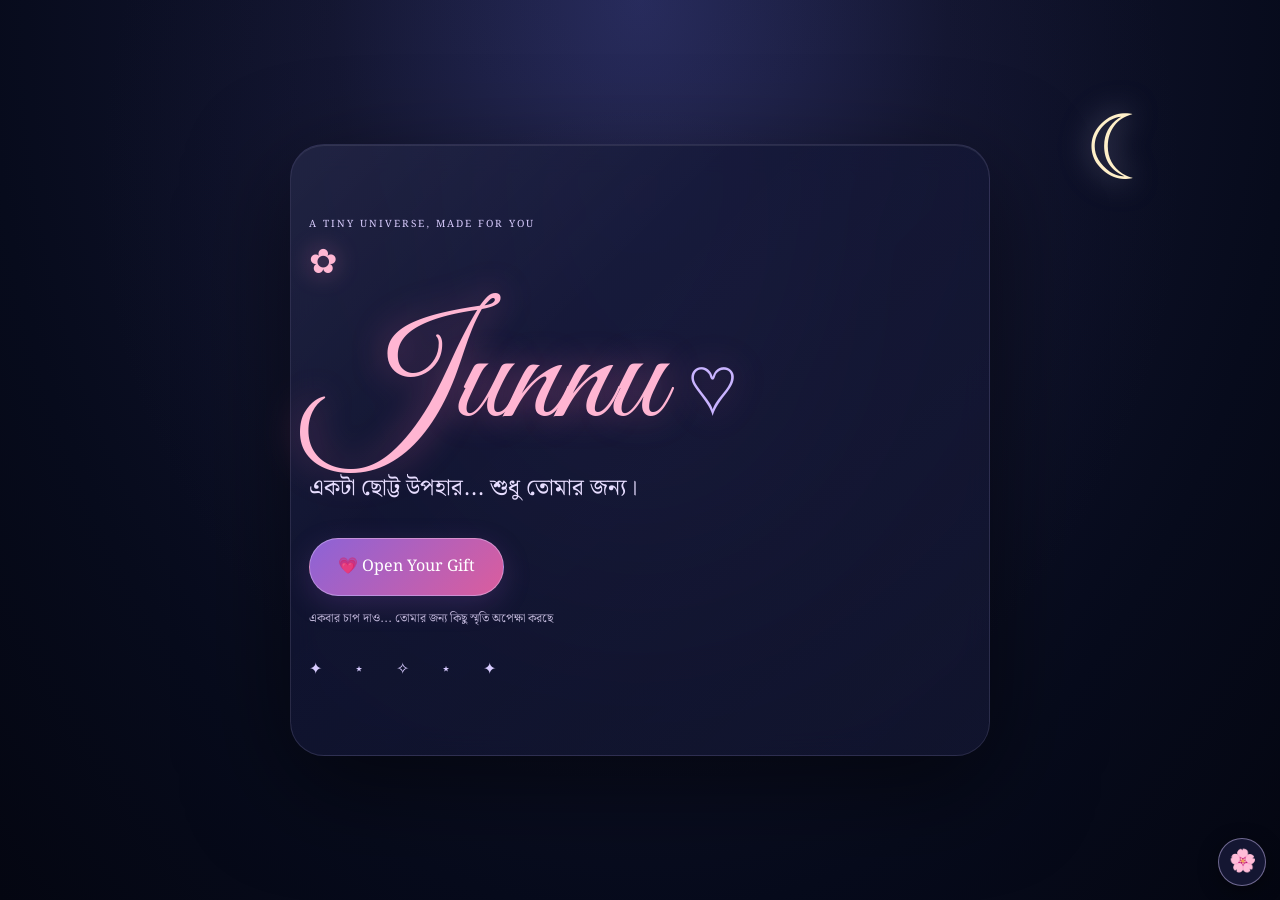
<file: index.html>
<!doctype html>
<html lang="bn">
<head>
  <meta charset="utf-8">
  <meta name="viewport" content="width=device-width,initial-scale=1,viewport-fit=cover">
  <meta name="theme-color" content="#070b1c">
  <meta name="description" content="জুন্নুর জন্য ছোট্ট একটা ব্যক্তিগত উপহার।">
  <title>শুধু তোমার জন্য ❤️</title>
  <link rel="preconnect" href="https://fonts.googleapis.com">
  <link rel="preconnect" href="https://fonts.gstatic.com" crossorigin>
  <link href="https://fonts.googleapis.com/css2?family=Noto+Serif+Bengali:wght@400;500;600;700&family=Great+Vibes&family=Playfair+Display:wght@500;600;700&display=swap" rel="stylesheet">
  <link rel="stylesheet" href="style.css">
</head>
<body>
  <div id="sky" aria-hidden="true"><div class="moon" id="moon">☾</div><div class="sky-glow"></div></div>
  <div id="bg" aria-hidden="true"></div>

  <section id="open" class="opening-screen">
    <div class="opening-card">
      <div class="eyebrow">A tiny universe, made for you</div>
      <div class="flower-mark" aria-hidden="true">✿</div>
      <h1>Junnu <span>♡</span></h1>
      <p class="sub">একটা ছোট্ট উপহার... শুধু তোমার জন্য।</p>
      <button class="btn primary-btn" id="go">💗 Open Your Gift</button>
      <div class="hint">একবার চাপ দাও... তোমার জন্য কিছু স্মৃতি অপেক্ষা করছে</div>
      <div class="opening-stars" aria-hidden="true">✦　⋆　✧　⋆　✦</div>
    </div>
  </section>

  <main id="exp">
    <section class="hero-section" id="beginning">
      <div class="inner">
        <div class="eyebrow">A little letter from my heart</div>
        <h2 class="section-script-title hero-title">তোমাকে কিছু কথা বলি... <span>♡</span></h2>
        <div class="box glass-panel">
          <div class="mini"><span>love</span><span>dear</span><span>smile</span><span>you</span><span>♡</span></div>
          <p class="typing" id="typing" aria-live="polite"></p>
          <div class="envwrap">
            <button class="env" id="env" aria-label="চিঠির খাম খোলো">
              <span class="back"></span><span class="flap"></span><span class="left"></span><span class="right"></span><span class="seal">♥</span>
            </button>
            <article class="letter" id="letterCard">
              <h3>শুধু তোমার জন্য</h3>
              <p>তুমি আমার জীবনের এমন এক অধ্যায়, যেটা শেষ হয়ে গেলেও কোনোদিন মুছে যাবে না। তোমার সঙ্গে কাটানো প্রতিটা মুহূর্ত আমার কাছে ভীষণ মূল্যবান। জীবনে অনেক মানুষ আসবে, অনেকেই হয়তো থেকে যাবে, কিন্তু তোমার জায়গাটা সবসময়ই আলাদা থাকবে। তোমাকে আমার জীবনে পাওয়াটা সত্যিই আমার সবচেয়ে সুন্দর প্রাপ্তিগুলোর একটি। ❤️</p>
            </article>
          </div>
          <div class="hint" id="eh">💌 খামটাতে একটু চাপ দাও</div>
        </div>

        <div id="surprise" class="surprise-panel glass-panel">
          <div class="eyebrow">One little surprise</div>
          <p>আরেকটা ছোট্ট দরজা খুলবে? ✨</p>
          <button class="btn" id="rb">✨ একটা ছোট্ট surprise</button>
          <div id="u" class="ulala">U lala<br><span>🙂👉🏻👈🏻</span></div>
        </div>

        <div class="message-reveal glass-panel" id="specialMessage">
          <div class="eyebrow">For you, always</div>
          <h2>For You 💗</h2>
          <p>কখনো কখনো তোমাকে খুব বেশি মনে পড়ে, অথচ সেই অনুভূতিটা ঠিক করে ভাষায় প্রকাশ করা যায় না। দূরে থেকেও তুমি আমার মনের এতটা কাছে যে, তোমাকে ছাড়া কিছু মুহূর্ত অসম্পূর্ণ লাগে। জানি না তুমি কতটা বুঝতে পারো, কিন্তু সত্যি বলতে—তোমাকে আমি প্রতিদিন একটু একটু করে মিস করি। তুমি আমার সেই মানুষ, যাকে কাছে পাওয়ার ইচ্ছে কখনো কমে না। 🌸❤️</p>
        </div>
      </div>
    </section>

    <section class="caption-section">
      <div class="inner">
        <div class="eyebrow">Little things that matter</div>
        <h2 class="section-script-title">কিছু ছোট্ট কথা ❤️</h2>
        <p class="section-intro">কিছু অনুভূতি ছোট্ট হলেও, মনের ভেতর অনেকটা জায়গা জুড়ে থাকে।</p>
        <div class="caption-grid">
          <button class="caption-card" type="button"><span class="icon">♡</span><h3>My Heartbeat</h3><small>Tap to open</small><span class="caption-text">তোমার কথা মনে পড়লেই অজান্তেই হাসি আসে, আর তোমাকে কাছে পাওয়ার ইচ্ছে আরও বেড়ে যায়। তোমাকে মিস করাটাও যেন এক সুন্দর অনুভূতি। 💗</span></button>
          <button class="caption-card" type="button"><span class="icon">★</span><h3>My Safe Place</h3><small>Tap to open</small><span class="caption-text">সবকিছু এলোমেলো হলেও, তোমার কথা মনে পড়লেই মনটা কেমন যেন শান্ত হয়ে যায়। তুমি আমার সেই ছোট্ট শান্তি, যাকে দূরে থেকেও ভীষণ আপন মনে হয়। 🌙❤️</span></button>
          <button class="caption-card" type="button"><span class="icon">∞</span><h3>My Forever Person</h3><small>Tap to open</small><span class="caption-text">সময় বদলাবে, দিন বদলাবে, হয়তো আমাদের চারপাশের অনেক কিছুই বদলে যাবে—তবুও আমার হৃদয়ে তোমার জন্য যে জায়গাটা, সেটা কোনোদিন বদলাবে না। তুমি ছিলে, আছো, আর আমার মনের খুব আপন একটা অংশ হয়েই থেকে যাবে। ❤️🌸</span></button>
          <button class="caption-card" type="button"><span class="icon">♧</span><h3>My Secret Keeper</h3><small>Tap to open</small><span class="caption-text">কিছু কথা সবাইকে বলা যায় না। কিছু অনুভূতি শুধু তোমার কাছেই safe। 🫶</span></button>
        </div>
      </div>
    </section>

    <section class="memory-jar-section" id="memoryJar">
      <div class="inner">
        <div class="eyebrow">A jar full of little feelings</div>
        <h2 class="section-script-title">স্মৃতির জার 🫙</h2>
        <p class="section-intro">জারটা খুলে একটা ছোট্ট কথা তুলে নাও। প্রতিবার নতুন একটা অনুভূতি পাবে।</p>
        <div class="jar-card glass-panel">
          <div class="jar-illustration" aria-hidden="true"><span>♡</span><span>✦</span><span>🌸</span><span>♥</span><span>✧</span></div>
          <p class="jar-note" id="jarNote">তোমার জন্য এখানে ১৮টা ছোট্ট অনুভূতি রাখা আছে।</p>
          <div class="jar-count" id="jarCount">১৮টি ছোট্ট কথা অপেক্ষায়</div>
          <button class="btn" id="drawNote">🫙 একটা স্মৃতি তুলে নাও</button>
        </div>
      </div>
    </section>

    <section class="open-when-section" id="openWhen">
      <div class="inner">
        <div class="eyebrow">For different kinds of days</div>
        <h2 class="section-script-title">যখন যেমন লাগবে 💌</h2>
        <p class="section-intro">যে অনুভূতিটা এখন দরকার, সেই চিঠিটায় চাপ দাও।</p>
        <div class="when-grid">
          <button class="when-card" data-when="miss"><span>🌙</span><strong>যখন আমাকে মিস করবে</strong><small>Open when you miss me</small></button>
          <button class="when-card" data-when="sad"><span>🫶</span><strong>যখন মন খারাপ থাকবে</strong><small>Open when you're sad</small></button>
          <button class="when-card" data-when="smile"><span>🌷</span><strong>যখন একটু হাসতে ইচ্ছে করবে</strong><small>Open when you need a smile</small></button>
          <button class="when-card" data-when="night"><span>✨</span><strong>রাতে ঘুমানোর আগে</strong><small>Open before you sleep</small></button>
        </div>
        <div class="when-letter glass-panel" id="whenLetter" aria-live="polite"><span class="letter-spark">✧</span><p>একটা চিঠি বেছে নাও। তোমার জন্য কিছু কথা আছে।</p></div>
      </div>
    </section>

    <section class="memory-section" id="herPhotos">
      <div class="inner"><div class="memory-shell glass-panel">
        <div class="memory-head"><div class="eyebrow">Moment 01 • Her Memories</div><h2>তোমার ছবিগুলো 🌸</h2><p>তোমাকে মোনে পড়লে আমি তোমার ছবি গুলো দেখি। সেই জন্য তোমাকে ভুলতে পারি না।</p></div>
        <div class="slideshow"><img class="slide-img active" id="herImg" alt="Her memory"><div class="slide-shade"></div><div class="slide-count" id="herCount"></div></div>
        <div class="slide-controls"><button class="round-btn" id="herPrev" aria-label="আগের ছবি">‹</button><div class="dots" id="herDots"></div><button class="round-btn" id="herNext" aria-label="পরের ছবি">›</button></div>
      </div></div>
    </section>

    <section class="memory-section" id="myPhotos">
      <div class="inner"><div class="memory-shell glass-panel">
        <div class="memory-head"><div class="eyebrow">Moment 02 • My Memories</div><h2>আমার ছবিগুলো 👦</h2><p>হয়তো আমাদের দেখা হবে না।কিন্তু আমাকে মনে পড়লে আমার ছবি গুলো দেখো।আমার ছবি গুলো দিয়ে গেলাম।</p></div>
        <div class="slideshow"><img class="slide-img active" id="myImg" alt="My memory"><div class="slide-shade"></div><div class="slide-count" id="myCount"></div></div>
        <div class="slide-controls"><button class="round-btn" id="myPrev" aria-label="আগের ছবি">‹</button><div class="dots" id="myDots"></div><button class="round-btn" id="myNext" aria-label="পরের ছবি">›</button></div>
      </div></div>
    </section>

    <section class="couple-section" id="couple"><div class="inner">
      <div class="eyebrow">Moment 03 • Us</div><h2 class="section-script-title">আমাদের ছবি 👫</h2>
      <p class="couple-sub">হয়তো বাস্তব না কিন্তু এই ছবিটা বাস্তব করা আমার সবচেয়ে বড় ইচ্ছা।</p>
      <div class="couple-grid" id="coupleGrid"></div>
    </div></section>

    <section class="dream-section" id="dreamUniverse"><div class="inner glass-panel dream-panel">
      <div class="eyebrow">Somewhere in my dream universe</div><h2 class="section-script-title">আমাদের ছোট্ট মহাবিশ্ব 🌌</h2>
      <div class="constellation" aria-hidden="true"><span>✦</span><span>·</span><span>★</span><span>·</span><span>✧</span><span>·</span><span>✦</span><i></i></div>
      <p>হয়তো সব ইচ্ছের বাস্তব ঠিকানা হয় না। তবুও কিছু মানুষ মনের আকাশে তারার মতো থেকে যায়—দূরে থেকেও, নিজের মতো করে আলো দিয়ে যায়। ❤️</p>
      <button class="btn" id="wishButton">✨ একটা ইচ্ছে পাঠাও</button><p class="wish-result" id="wishResult" aria-live="polite"></p>
    </div></section>

    <section class="ending"><div class="inner ending-card glass-panel">
      <div class="eyebrow">The End • But Not Really</div><div class="ending-flower">✿</div>
      <h2 class="section-script-title">শেষে শুধু এটুকুই... ❤️</h2>
      <p>অনেক কথা, অনেক ছবি, অনেক স্মৃতি—সবকিছুর শেষে একটা কথাই থেকে যায়। তুমি আমার কাছে সত্যিই অনেক special। যত দূরেই থাকো, আমার মনের এই ছোট্ট জায়গাটা তোমারই থাকবে। আর একটা কথা,প্রতি সপ্তাহে অন্তত একবার করে দেখো কারণ আমি সব সময় আপডেট করব।👍🏻</p>
      <button class="btn" id="backTopBtn">💗 আবার শুরু থেকে দেখো</button>
    </div></section>
  </main>

  <button id="petalButton" class="petal-button" aria-label="ফুলের পাপড়ি ছড়াও">🌸</button>
  <div class="toast" id="toast" role="status" aria-live="polite"></div>
  <script src="script.js"></script>
</body>
</html>
</file>
<file: style.css>
:root{--night:#070b1c;--night2:#10132d;--pink:#ffb5d2;--pink2:#ff6fae;--lilac:#c9b4ff;--cyan:#9feaff;--white:#fff8ff;--muted:#c7bfd9;--line:#ffffff20;--glass:#111329a8;--serif:"Noto Serif Bengali",serif;--script:"Great Vibes",cursive;--display:"Playfair Display",serif}
*{box-sizing:border-box}html{scroll-behavior:smooth;scroll-padding-top:18px}body{margin:0;min-height:100%;overflow-x:hidden;background:var(--night);color:var(--white);font-family:var(--serif);line-height:1.8}button{font:inherit}button:focus-visible{outline:2px solid var(--cyan);outline-offset:4px}body:before{content:"";position:fixed;inset:0;z-index:-10;background:radial-gradient(ellipse at 50% 0%,#252a5c 0,#11142e 34%,#070b1c 72%,#040611 100%)}#sky{position:fixed;inset:0;overflow:hidden;pointer-events:none;z-index:-5;background:radial-gradient(ellipse at 50% 20%,#36335f35,transparent 60%)}.moon{position:absolute;right:9%;top:8%;font-size:clamp(48px,9vw,90px);color:#fff0c9;text-shadow:0 0 30px #d9d3ff88;animation:moonGlow 5s ease-in-out infinite}.sky-glow{position:absolute;width:65vw;height:65vw;max-width:600px;max-height:600px;border-radius:50%;left:50%;top:10%;transform:translateX(-50%);background:radial-gradient(circle,#b49cff13,transparent 68%)}#bg{position:fixed;inset:0;overflow:hidden;pointer-events:none;z-index:-1}.spark{position:absolute;width:3px;height:3px;border-radius:50%;background:#fff5d9;box-shadow:0 0 10px #b9dfff;animation:twinkle 2.8s ease-in-out infinite}.particle{position:absolute;opacity:0;animation:floatUp linear forwards;text-shadow:0 0 15px currentColor}.petal{position:fixed;top:-30px;z-index:50;pointer-events:none;animation:petalFall linear forwards;filter:drop-shadow(0 0 5px #ff9fc777)}@keyframes twinkle{0%,100%{opacity:.15;transform:scale(.5)}50%{opacity:1;transform:scale(1.6)}}@keyframes floatUp{0%{opacity:0;transform:translateY(30px) rotate(0)}15%{opacity:.7}85%{opacity:.6}100%{opacity:0;transform:translateY(-160px) rotate(35deg)}}@keyframes petalFall{to{transform:translate3d(var(--drift),110vh,0) rotate(540deg);opacity:.1}}@keyframes moonGlow{50%{text-shadow:0 0 42px #d9d3ffcc}}section{position:relative;z-index:1;min-height:80svh;padding:78px 18px;display:grid;place-items:center}.inner{width:min(880px,100%);margin:0 auto;text-align:center}.opening-screen{min-height:100svh;padding:24px;overflow:hidden}.opening-card{width:min(700px,100%);padding:clamp(30px,7vw,70px) 18px;border:1px solid #d7c9ff25;border-radius:34px;background:linear-gradient(145deg,#171a3cc9,#0c1029c7);box-shadow:0 30px 100px #0008,inset 0 1px #ffffff15;backdrop-filter:blur(14px);position:relative}.opening-card:before,.glass-panel:before{content:"";position:absolute;inset:0;border-radius:inherit;pointer-events:none;background:linear-gradient(135deg,#ffffff0c,transparent 35%,#c9b4ff08)}.eyebrow{font-size:10px;letter-spacing:.2em;text-transform:uppercase;color:#d9ccff}.flower-mark,.ending-flower{font-size:34px;color:var(--pink);text-shadow:0 0 24px #ff83bb77;animation:flowerPulse 4s ease-in-out infinite}@keyframes flowerPulse{50%{transform:rotate(12deg) scale(1.08)}}h1{font:400 clamp(76px,20vw,150px)/1 var(--script);color:var(--pink);text-shadow:0 0 35px #ff6fae66;margin:12px 0}h1 span{font:400 .45em var(--serif);color:var(--lilac)}.sub{font-size:clamp(16px,4.5vw,23px);color:#e7ddff;margin:0 auto 28px}.btn{position:relative;border:1px solid #e9d7ff66;border-radius:999px;padding:12px 22px;background:linear-gradient(135deg,#8c63d7,#db5d9d);color:white;box-shadow:0 8px 28px #a05bce35;cursor:pointer;transition:transform .25s,box-shadow .25s;z-index:1}.btn:hover{transform:translateY(-2px);box-shadow:0 10px 32px #a05bce66}.primary-btn{font-size:16px;padding:14px 28px}.hint{font-size:12px;color:#bdb5d6;margin-top:12px}.opening-stars{margin-top:26px;color:#d8ccff;letter-spacing:.5em}.hero-section{padding-top:90px}.section-script-title{font:400 clamp(35px,8vw,60px)/1.3 var(--script);color:var(--pink);text-shadow:0 0 24px #ff6fae32;margin:12px 0 18px}.hero-title span{font-family:var(--serif);font-size:.6em}.glass-panel{position:relative;isolation:isolate;overflow:hidden;border:1px solid #c9b4ff2b;border-radius:26px;background:linear-gradient(145deg,#161a39d9,#0d1027e8);box-shadow:0 20px 65px #0004,inset 0 1px #ffffff0b;backdrop-filter:blur(12px)}.box{padding:25px clamp(14px,4vw,35px);margin:24px auto 0;max-width:680px}.mini{display:flex;justify-content:center;gap:9px;flex-wrap:wrap;margin-bottom:20px}.mini span{font-size:10px;letter-spacing:.12em;color:#d9cfff;border:1px solid #d6c5ff2b;border-radius:999px;padding:2px 10px}.typing{min-height:76px;max-width:540px;margin:0 auto 18px;color:#fff1fa;font-size:clamp(15px,3.8vw,18px)}.envwrap{position:relative;width:min(340px,90%);height:210px;margin:22px auto 0;perspective:900px}.env{position:absolute;bottom:0;left:50%;transform:translateX(-50%);width:230px;height:145px;border:0;background:transparent;cursor:pointer;z-index:3}.env .back,.env .flap,.env .left,.env .right{position:absolute;inset:0;display:block}.env .back{background:#b4a2ed;border-radius:7px;box-shadow:0 10px 25px #0005}.env .left{background:#9b87d6;clip-path:polygon(0 0,52% 50%,0 100%)}.env .right{background:#8e79cc;clip-path:polygon(100% 0,48% 50%,100% 100%)}.env .flap{background:#d0c2ff;clip-path:polygon(0 0,100% 0,50% 62%);transform-origin:top;transition:transform .65s;z-index:2}.env .seal{position:absolute;left:50%;top:47%;transform:translate(-50%,-50%);display:grid;place-items:center;width:38px;height:38px;border-radius:50%;background:#ffb5d2;color:#7b3d7b;font-size:20px;box-shadow:0 0 18px #ffb5d255;z-index:4}.env.open .flap{transform:rotateX(180deg)}.letter{position:absolute;left:50%;bottom:15px;transform:translate(-50%,25px) scale(.82);width:min(310px,94%);padding:19px 20px;background:linear-gradient(135deg,#fff9ff,#eee8ff);color:#382d50;border-radius:12px;box-shadow:0 12px 30px #0005;opacity:0;transition:all .8s ease;z-index:2;pointer-events:none}.env.open~.letter{opacity:1;transform:translate(-50%,-32px) scale(1);z-index:4;pointer-events:auto}.letter h3{font:600 22px var(--serif);margin:0 0 8px;color:#83508c}.letter p{font-size:13px;line-height:1.9;margin:0}.surprise-panel{margin:26px auto 0;padding:25px 18px;max-width:620px;opacity:0;transform:translateY(18px);transition:opacity .7s,transform .7s;pointer-events:none}.surprise-panel.show{opacity:1;transform:none;pointer-events:auto}.surprise-panel>p{color:#e8dfff}.ulala{font:400 clamp(38px,9vw,62px) var(--script);color:var(--pink);opacity:0;transform:scale(.7);transition:.5s;margin-top:15px}.ulala.show{opacity:1;transform:scale(1)}.ulala span{font:24px var(--serif)}.message-reveal{max-width:700px;margin:24px auto 0;padding:25px;opacity:0;transform:translateY(18px);transition:.8s}.message-reveal.show{opacity:1;transform:none}.message-reveal h2{font:600 26px var(--display);color:var(--pink);margin:8px 0}.message-reveal p{font-size:15px;line-height:2;margin:0;color:#eee8ff}.caption-section{background:linear-gradient(180deg,transparent,#17142e6b,transparent)}.section-intro{max-width:650px;margin:0 auto 28px;color:var(--muted);font-size:14px}.caption-grid{display:grid;grid-template-columns:repeat(2,minmax(0,1fr));gap:15px;margin-top:28px}.caption-card{position:relative;text-align:center;padding:22px 16px;border:1px solid #c9b4ff30;border-radius:20px;background:linear-gradient(145deg,#171b3bc9,#101329e8);color:var(--white);cursor:pointer;min-height:175px;transition:transform .25s,border-color .25s;overflow:hidden}.caption-card:hover{transform:translateY(-3px);border-color:#ffb5d277}.caption-card .icon{font-size:28px;color:var(--pink)}.caption-card h3{font:600 17px var(--display);margin:5px 0}.caption-card small{color:#bcb4d5;font-size:10px}.caption-text{display:block;max-height:0;opacity:0;overflow:hidden;transition:max-height .5s,opacity .4s,margin .4s;font-size:13px;line-height:1.9;color:#eee6ff}.caption-card.open .caption-text{max-height:240px;opacity:1;margin-top:14px}.memory-jar-section{background:radial-gradient(ellipse at center,#29214b66,transparent 65%)}.jar-card{max-width:570px;margin:0 auto;padding:25px 20px}.jar-illustration{width:112px;height:125px;margin:0 auto 20px;border:2px solid #c8b7ff99;border-top:5px solid #c8b7ff99;border-radius:20px 20px 28px 28px;background:linear-gradient(180deg,#b6a4ff18,#ffb5d218);display:flex;align-content:center;justify-content:center;align-items:center;flex-wrap:wrap;gap:7px;box-shadow:inset 0 0 25px #c9b4ff18,0 0 35px #c9b4ff15;transform:rotate(-3deg)}.jar-illustration span{color:var(--pink);font-size:22px}.jar-note{font-size:16px;color:#fff1fb;min-height:58px;margin:12px auto 8px;max-width:450px}.jar-count{font-size:11px;color:#bdb5d6;margin-bottom:15px}.when-grid{display:grid;grid-template-columns:repeat(2,minmax(0,1fr));gap:12px}.when-card{display:flex;flex-direction:column;align-items:center;gap:5px;padding:20px 12px;border:1px solid #c9b4ff2b;border-radius:18px;background:#151832c9;color:var(--white);cursor:pointer;transition:.25s}.when-card:hover,.when-card.active{border-color:#ffb5d2aa;background:#292143}.when-card span{font-size:27px}.when-card strong{font-size:14px;font-weight:500}.when-card small{font-size:10px;color:#bdb5d6}.when-letter{min-height:110px;margin-top:16px;padding:20px;display:grid;place-items:center;color:#f5eaff}.when-letter p{margin:0;font-size:14px}.letter-spark{color:var(--pink);font-size:22px}.memory-shell{padding:clamp(20px,5vw,35px);width:min(700px,100%);margin:0 auto}.memory-head h2{font:400 clamp(33px,8vw,52px) var(--script);color:var(--pink);margin:10px 0}.memory-head p{font-size:14px;color:#e2d9f2;line-height:1.9;max-width:570px;margin:0 auto 22px}.slideshow{position:relative;width:min(390px,100%);height:clamp(330px,105vw,510px);margin:0 auto;overflow:hidden;border-radius:18px;background:#090b18;border:1px solid #ffffff1c;box-shadow:0 15px 40px #0005}.slide-img{width:100%;height:100%;object-fit:contain;display:block;opacity:0;transform:scale(.985);transition:opacity .5s,transform .7s}.slide-img.active{opacity:1;transform:scale(1)}.slide-shade{position:absolute;inset:auto 0 0;height:25%;background:linear-gradient(transparent,#05061144);pointer-events:none}.slide-count{position:absolute;right:12px;bottom:10px;font:12px var(--display);color:white;background:#080b1cb8;border:1px solid #ffffff25;padding:4px 10px;border-radius:999px}.slide-controls{display:flex;align-items:center;justify-content:center;gap:12px;margin-top:14px}.round-btn{width:38px;height:38px;flex:0 0 38px;border:1px solid #c9b4ff55;border-radius:50%;background:#1a1d3c;color:#fff;font-size:28px;line-height:1;cursor:pointer}.dots{display:flex;justify-content:center;align-items:center;gap:5px;flex-wrap:wrap;max-width:70%;max-height:38px;overflow:auto}.dot{width:6px;height:6px;border-radius:50%;background:#8e88a7;display:block;border:0;padding:0;cursor:pointer;flex:0 0 6px}.dot.active{background:var(--pink);box-shadow:0 0 9px var(--pink);transform:scale(1.35)}.couple-section{background:linear-gradient(180deg,transparent,#16172f77,transparent)}.couple-sub{color:#e2d9f2;max-width:600px;margin:0 auto 22px}.couple-grid{width:min(430px,100%);margin:0 auto}.couple-card{padding:8px;border:1px solid #d4c2ff4d;border-radius:22px;background:#ffffff08;box-shadow:0 0 35px #c9b4ff13}.couple-card img{width:100%;max-height:540px;object-fit:contain;display:block;border-radius:15px}.dream-panel{max-width:700px;padding:clamp(25px,6vw,48px) 22px}.constellation{position:relative;display:flex;align-items:center;justify-content:center;gap:clamp(14px,5vw,42px);margin:28px 0;color:#ffe7b5;font-size:24px;text-shadow:0 0 15px #c9b4ff}.constellation i{position:absolute;width:180px;height:1px;background:linear-gradient(90deg,transparent,#d8c6ff88,transparent);transform:rotate(-13deg)}.dream-panel>p{max-width:540px;margin:0 auto 20px;color:#eee6ff;line-height:2}.wish-result{min-height:32px;color:var(--pink);font-size:14px;margin-top:12px}.ending{min-height:75svh}.ending-card{max-width:720px;padding:clamp(25px,6vw,48px) 22px}.ending-card>p{max-width:590px;margin:0 auto 25px;color:#eee6ff;line-height:2;font-size:14px}.ending-flower{font-size:30px;margin:15px 0}.petal-button{position:fixed;right:14px;bottom:14px;z-index:20;width:48px;height:48px;border:1px solid #d9c7ff77;border-radius:50%;background:#171936e8;color:white;box-shadow:0 5px 20px #0006;cursor:pointer;font-size:22px;backdrop-filter:blur(8px)}.toast{position:fixed;left:50%;bottom:74px;transform:translate(-50%,15px);z-index:100;max-width:calc(100% - 36px);padding:10px 16px;border:1px solid #d9c7ff44;border-radius:999px;background:#12152df2;color:#fff1fb;font-size:12px;text-align:center;opacity:0;pointer-events:none;transition:.3s}.toast.show{opacity:1;transform:translate(-50%,0)}#exp{display:none}#exp.show{display:block;animation:fadeIn .9s ease}@keyframes fadeIn{from{opacity:0}to{opacity:1}}
@media(max-width:600px){section{padding:58px 14px;min-height:auto}.opening-screen{min-height:100svh;padding:18px}.opening-card{border-radius:26px;padding:38px 15px}.moon{right:5%;top:4%;font-size:55px}.hero-section{padding-top:65px}.box{padding:22px 12px}.caption-grid{gap:10px}.caption-card{padding:18px 10px;min-height:160px}.caption-card h3{font-size:15px}.when-grid{gap:9px}.when-card{padding:16px 8px}.when-card strong{font-size:12px}.memory-shell{padding:18px 12px;border-radius:20px}.slideshow{height:min(118vw,500px);min-height:320px}.dots{gap:4px}.dot{width:5px;height:5px;flex-basis:5px}.round-btn{width:34px;height:34px;flex-basis:34px}.letter{padding:15px}.letter p{font-size:12px}.envwrap{height:205px}.env{width:210px;height:132px}.ending-card{padding:28px 16px}.petal-button{right:10px;bottom:10px;width:44px;height:44px}}@media(max-width:360px){.caption-grid,.when-grid{grid-template-columns:1fr}.caption-card{min-height:unset}.slideshow{min-height:285px}.eyebrow{letter-spacing:.12em}}@media(prefers-reduced-motion:reduce){*,*::before,*::after{scroll-behavior:auto!important;animation-duration:.01ms!important;animation-iteration-count:1!important;transition-duration:.01ms!important}}
</file>
